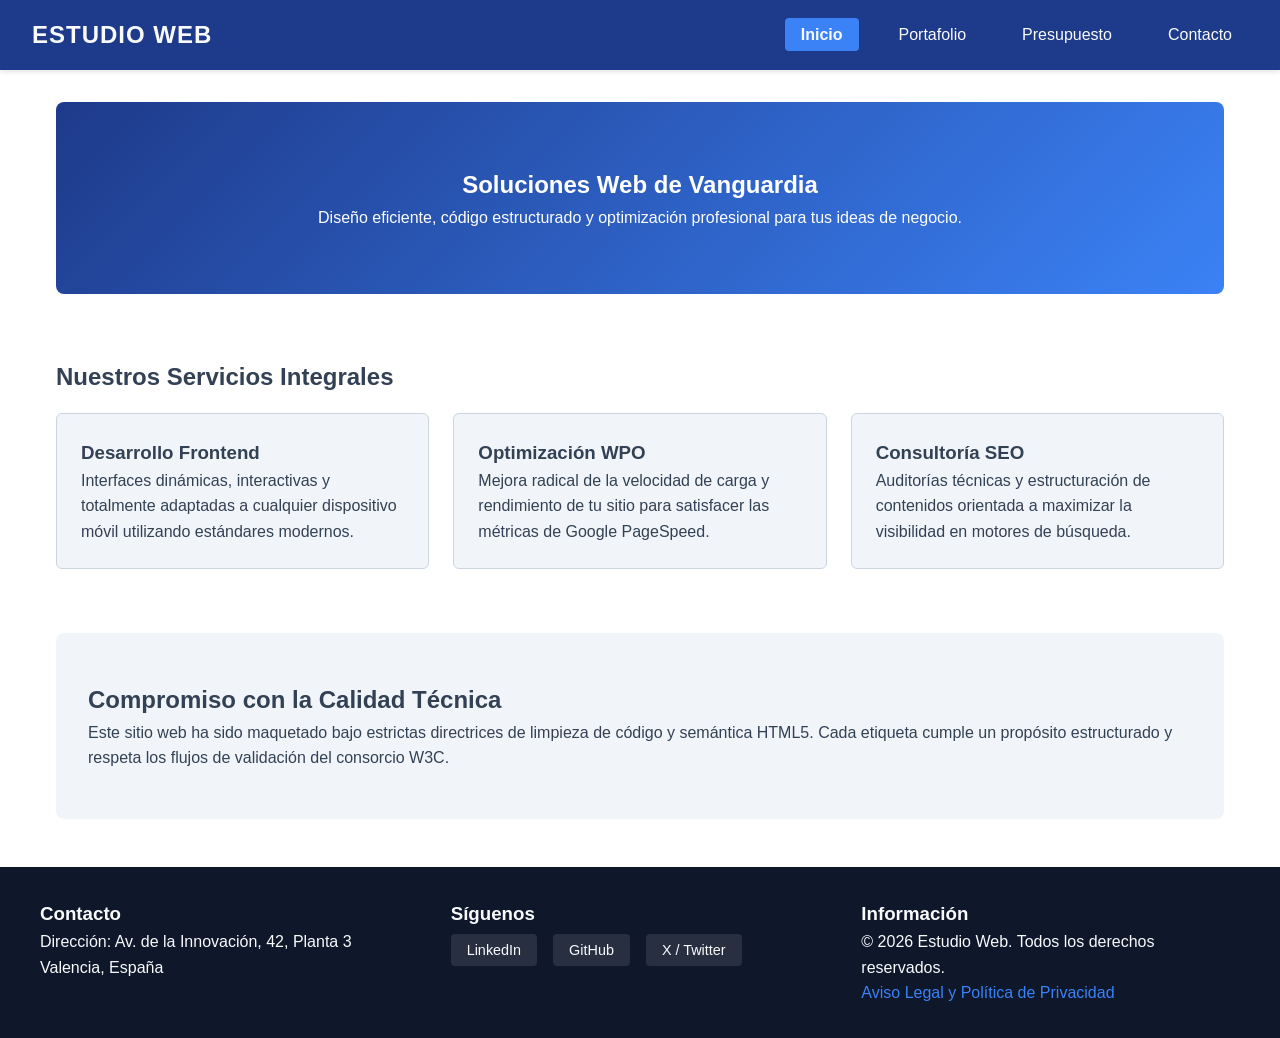
<file: index.html>
<!DOCTYPE html>
<html lang="es">
<head>
    <meta charset="UTF-8">
    <meta name="viewport" content="width=device-width, initial-scale=1.0">
    <title>Estudio Web | Proyectos Máster</title>
    <link rel="stylesheet" href="css/styles.css">
</head>
<body>

    <!-- Menú de navegación obligatorio arriba -->
    <header>
        <div class="logo">
            <a href="index.html">ESTUDIO WEB</a>
        </div>
        <nav>
            <ul>
                <li><a href="index.html" class="active">Inicio</a></li>
                <li><a href="views/productos.html">Portafolio</a></li>
                <li><a href="views/presupuesto.html">Presupuesto</a></li>
                <li><a href="views/contacto.html">Contacto</a></li>
            </ul>
        </nav>
    </header>

    <main>
        <!-- Sección 1: Portada / Hero -->
        <section class="hero-section">
            <h1>Soluciones Web de Vanguardia</h1>
            <p>Diseño eficiente, código estructurado y optimización profesional para tus ideas de negocio.</p>
        </section>

        <!-- Sección 2: Servicios -->
        <section class="services-section">
            <h2>Nuestros Servicios Integrales</h2>
            <div class="services-grid">
                <article class="service-card">
                    <h3>Desarrollo Frontend</h3>
                    <p>Interfaces dinámicas, interactivas y totalmente adaptadas a cualquier dispositivo móvil utilizando estándares modernos.</p>
                </article>
                <article class="service-card">
                    <h3>Optimización WPO</h3>
                    <p>Mejora radical de la velocidad de carga y rendimiento de tu sitio para satisfacer las métricas de Google PageSpeed.</p>
                </article>
                <article class="service-card">
                    <h3>Consultoría SEO</h3>
                    <p>Auditorías técnicas y estructuración de contenidos orientada a maximizar la visibilidad en motores de búsqueda.</p>
                </article>
            </div>
        </section>

        <!-- Sección 3: Quiénes Somos -->
        <section class="about-section">
            <h2>Compromiso con la Calidad Técnica</h2>
            <p>Este sitio web ha sido maquetado bajo estrictas directrices de limpieza de código y semántica HTML5. Cada etiqueta cumple un propósito estructurado y respeta los flujos de validación del consorcio W3C.</p>
        </section>
    </main>

    <!-- Pie de página obligatorio -->
    <footer>
        <div class="footer-container">
            <div class="footer-info">
                <h3>Contacto</h3>
                <p>Dirección: Av. de la Innovación, 42, Planta 3</p>
                <p>Valencia, España</p>
            </div>
            <div class="footer-social">
                <h3>Síguenos</h3>
                <ul>
                    <li><a href="https://linkedin.com" target="_blank" rel="noopener">LinkedIn</a></li>
                    <li><a href="https://github.com" target="_blank" rel="noopener">GitHub</a></li>
                    <li><a href="https://twitter.com" target="_blank" rel="noopener">X / Twitter</a></li>
                </ul>
            </div>
            <div class="footer-legal">
                <h3>Información</h3>
                <p>&copy; 2026 Estudio Web. Todos los derechos reservados.</p>
                <p><a href="#">Aviso Legal y Política de Privacidad</a></p>
            </div>
        </div>
    </footer>

</body>
</html>
</file>
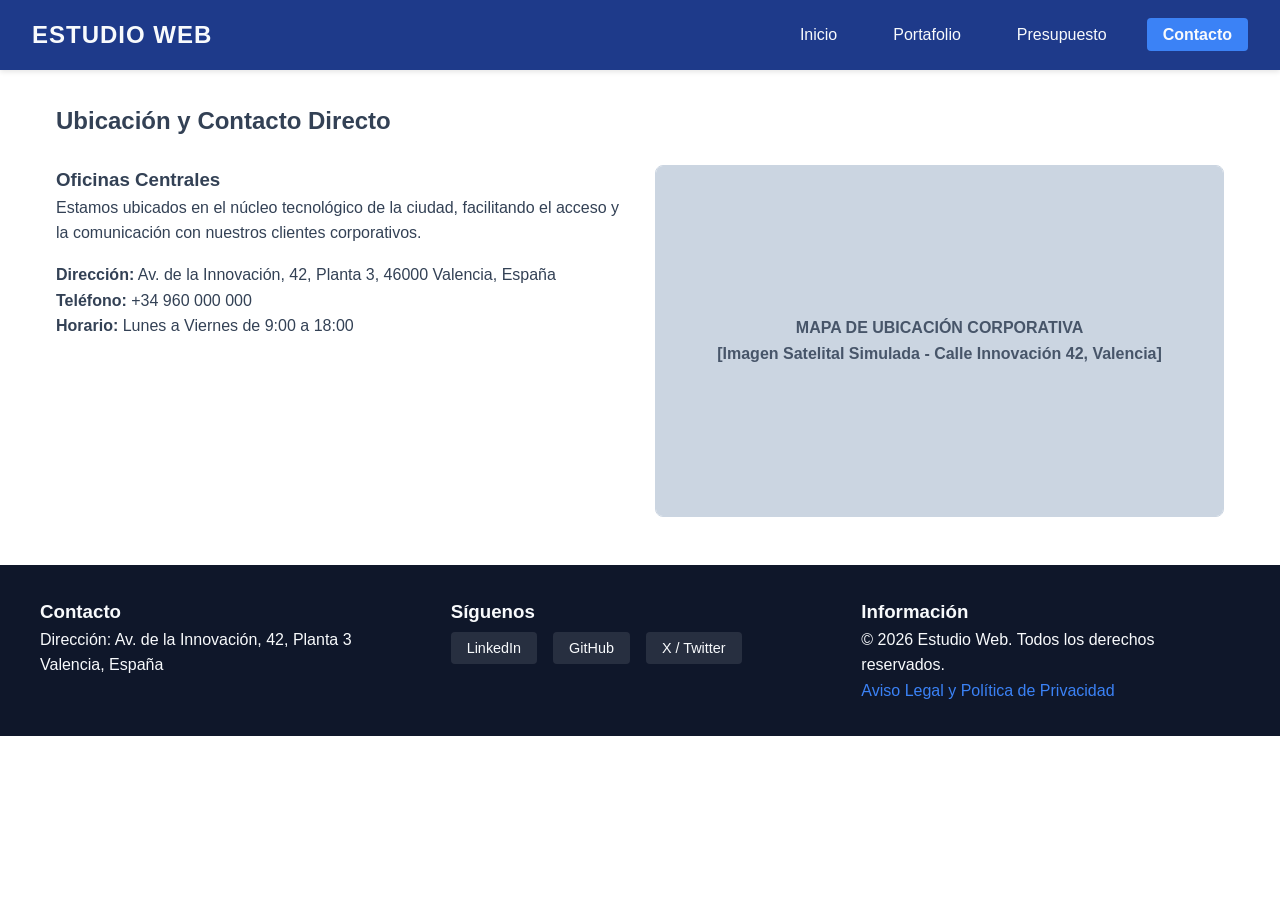
<file: views/contacto.html>
<!DOCTYPE html>
<html lang="es">
<head>
    <meta charset="UTF-8">
    <meta name="viewport" content="width=device-width, initial-scale=1.0">
    <title>Contacto | Estudio Web</title>
    <link rel="stylesheet" href="../css/styles.css">
</head>
<body>

    <header>
        <div class="logo">
            <a href="../index.html">ESTUDIO WEB</a>
        </div>
        <nav>
            <ul>
                <li><a href="../index.html">Inicio</a></li>
                <li><a href="productos.html">Portafolio</a></li>
                <li><a href="presupuesto.html">Presupuesto</a></li>
                <li><a href="contacto.html" class="active">Contacto</a></li>
            </ul>
        </nav>
    </header>

    <main>
        <section>
            <h2 style="margin-bottom: 1.5rem;">Ubicación y Contacto Directo</h2>
            
            <div class="contact-container">
                <div class="contact-details">
                    <h3>Oficinas Centrales</h3>
                    <p style="margin-bottom: 1rem;">Estamos ubicados en el núcleo tecnológico de la ciudad, facilitando el acceso y la comunicación con nuestros clientes corporativos.</p>
                    <p><strong>Dirección:</strong> Av. de la Innovación, 42, Planta 3, 46000 Valencia, España</p>
                    <p><strong>Teléfono:</strong> +34 960 000 000</p>
                    <p><strong>Horario:</strong> Lunes a Viernes de 9:00 a 18:00</p>
                </div>
                
                <div class="map-box">
                    <!-- Mapa simulado en imagen según los requerimientos permitidos del enunciado -->
                    <div class="map-placeholder">
                        MAPA DE UBICACIÓN CORPORATIVA<br>
                        [Imagen Satelital Simulada - Calle Innovación 42, Valencia]
                    </div>
                </div>
            </div>
        </section>
    </main>

    <footer>
        <div class="footer-container">
            <div class="footer-info">
                <h3>Contacto</h3>
                <p>Dirección: Av. de la Innovación, 42, Planta 3</p>
                <p>Valencia, España</p>
            </div>
            <div class="footer-social">
                <h3>Síguenos</h3>
                <ul>
                    <li><a href="https://linkedin.com" target="_blank" rel="noopener">LinkedIn</a></li>
                    <li><a href="https://github.com" target="_blank" rel="noopener">GitHub</a></li>
                    <li><a href="https://twitter.com" target="_blank" rel="noopener">X / Twitter</a></li>
                </ul>
            </div>
            <div class="footer-legal">
                <h3>Información</h3>
                <p>&copy; 2026 Estudio Web. Todos los derechos reservados.</p>
                <p><a href="#">Aviso Legal y Política de Privacidad</a></p>
            </div>
        </div>
    </footer>

</body>
</html>
</file>
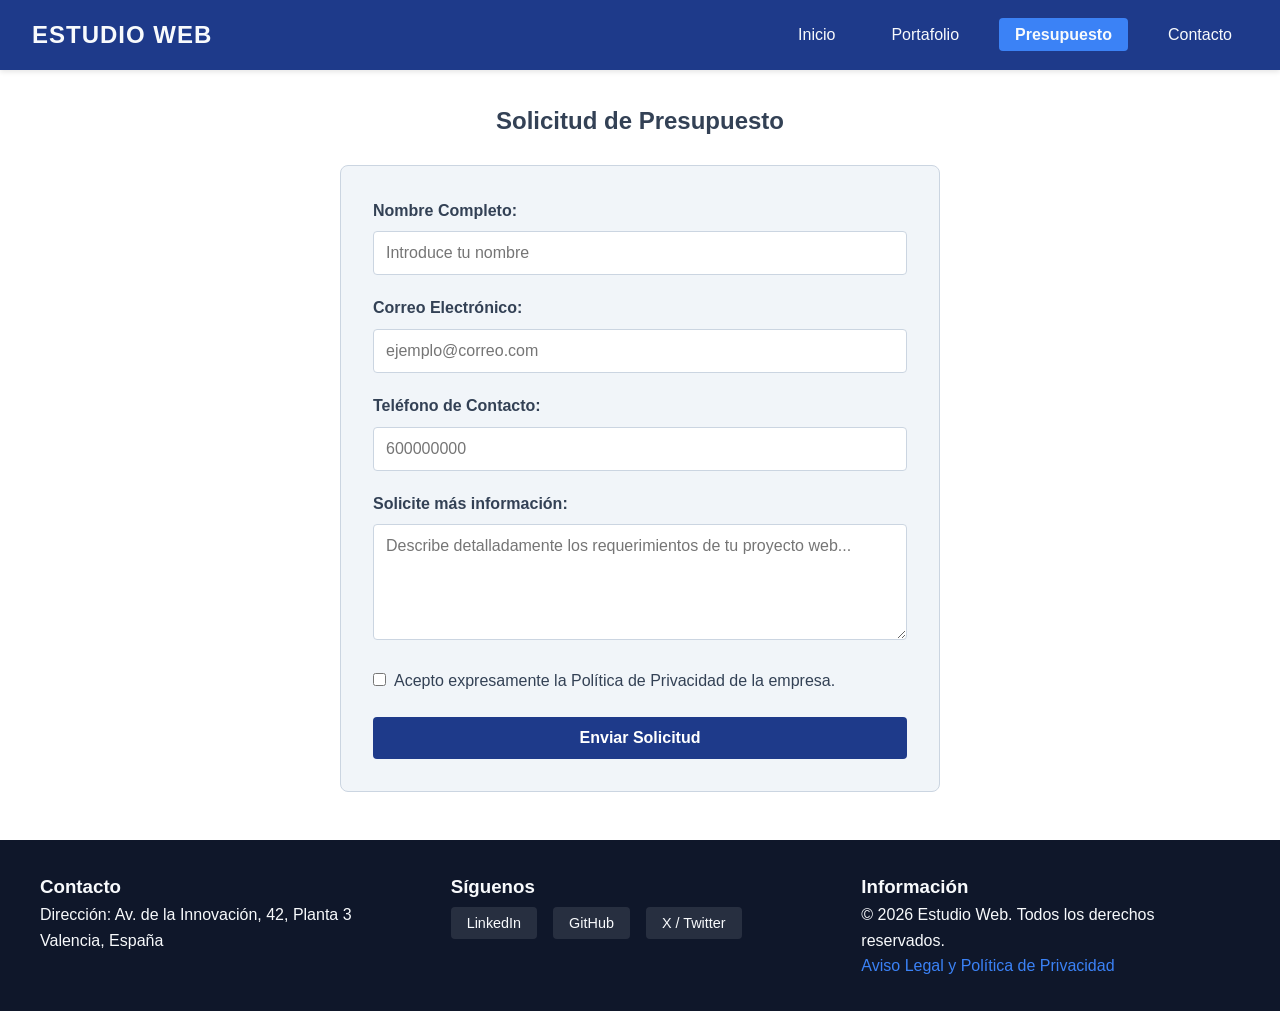
<file: views/presupuesto.html>
<!DOCTYPE html>
<html lang="es">
<head>
    <meta charset="UTF-8">
    <meta name="viewport" content="width=device-width, initial-scale=1.0">
    <title>Presupuesto | Estudio Web</title>
    <link rel="stylesheet" href="../css/styles.css">
</head>
<body>

    <header>
        <div class="logo">
            <a href="../index.html">ESTUDIO WEB</a>
        </div>
        <nav>
            <ul>
                <li><a href="../index.html">Inicio</a></li>
                <li><a href="productos.html">Portafolio</a></li>
                <li><a href="presupuesto.html" class="active">Presupuesto</a></li>
                <li><a href="contacto.html">Contacto</a></li>
            </ul>
        </nav>
    </header>

    <main>
        <section>
            <h2 style="text-align: center; margin-bottom: 1.5rem;">Solicitud de Presupuesto</h2>
            
            <div class="form-container">
                <form action="#" method="POST">
                    <div class="form-group">
                        <label for="nombre">Nombre Completo:</label>
                        <input type="text" id="nombre" name="nombre" class="form-control" required placeholder="Introduce tu nombre">
                    </div>
                    
                    <div class="form-group">
                        <label for="email">Correo Electrónico:</label>
                        <input type="email" id="email" name="email" class="form-control" required placeholder="ejemplo@correo.com">
                    </div>
                    
                    <div class="form-group">
                        <label for="telefono">Teléfono de Contacto:</label>
                        <input type="tel" id="telefono" name="telefono" class="form-control" required placeholder="600000000">
                    </div>
                    
                    <div class="form-group">
                        <label for="informacion">Solicite más información:</label>
                        <textarea id="informacion" name="informacion" class="form-control" rows="5" required placeholder="Describe detalladamente los requerimientos de tu proyecto web..."></textarea>
                    </div>
                    
                    <div class="checkbox-group">
                        <input type="checkbox" id="privacidad" name="privacidad" required>
                        <label for="privacidad">Acepto expresamente la Política de Privacidad de la empresa.</label>
                    </div>
                    
                    <button type="submit" class="btn-submit">Enviar Solicitud</button>
                </form>
            </div>
        </section>
    </main>

    <footer>
        <div class="footer-container">
            <div class="footer-info">
                <h3>Contacto</h3>
                <p>Dirección: Av. de la Innovación, 42, Planta 3</p>
                <p>Valencia, España</p>
            </div>
            <div class="footer-social">
                <h3>Síguenos</h3>
                <ul>
                    <li><a href="https://linkedin.com" target="_blank" rel="noopener">LinkedIn</a></li>
                    <li><a href="https://github.com" target="_blank" rel="noopener">GitHub</a></li>
                    <li><a href="https://twitter.com" target="_blank" rel="noopener">X / Twitter</a></li>
                </ul>
            </div>
            <div class="footer-legal">
                <h3>Información</h3>
                <p>&copy; 2026 Estudio Web. Todos los derechos reservados.</p>
                <p><a href="#">Aviso Legal y Política de Privacidad</a></p>
            </div>
        </div>
    </footer>

</body>
</html>
</file>
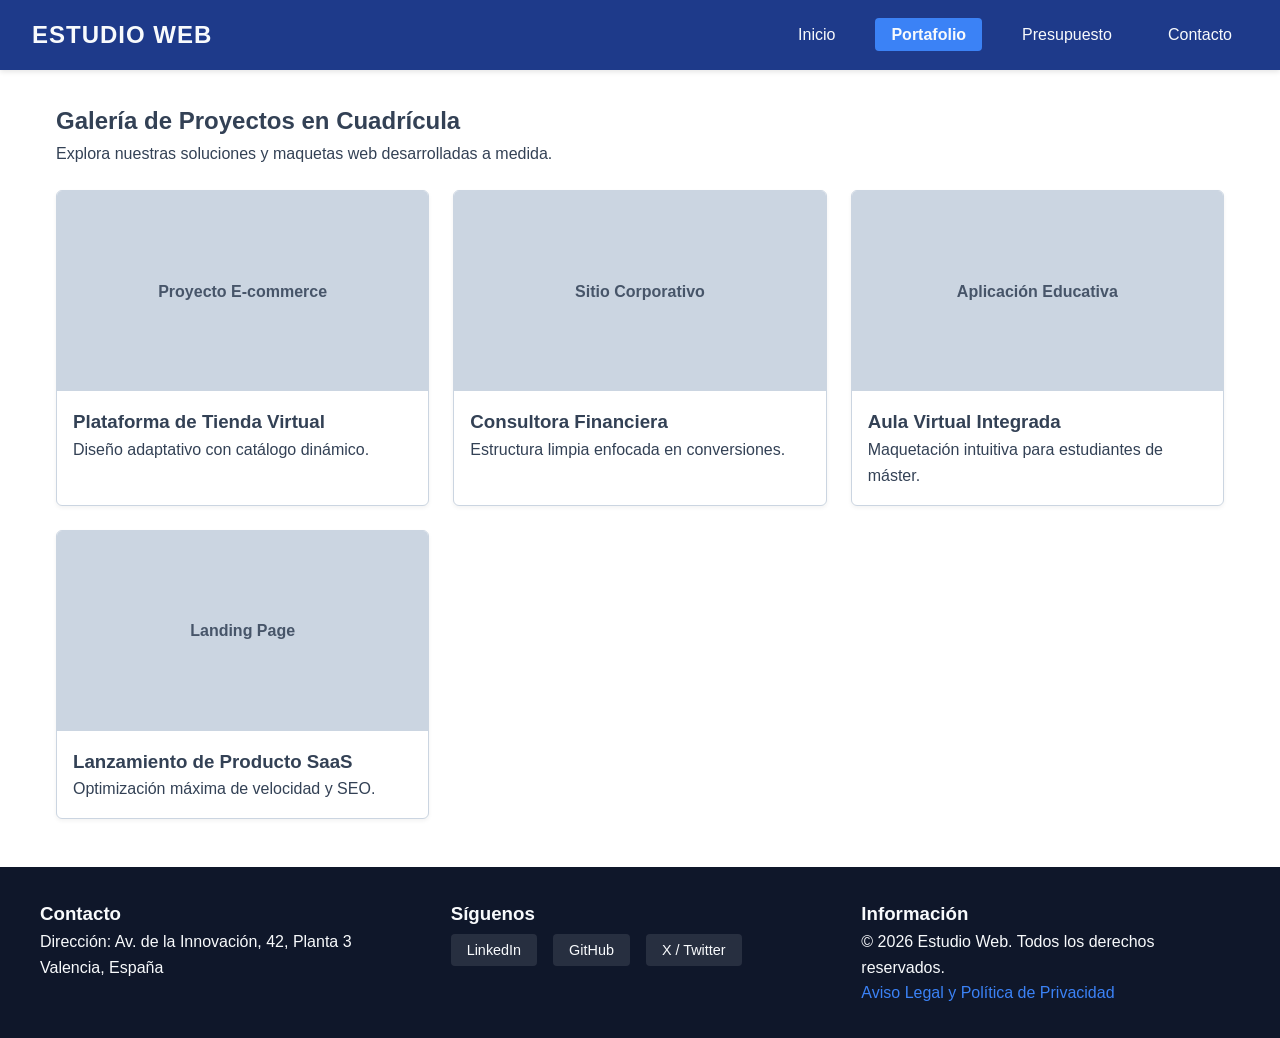
<file: views/productos.html>
<!DOCTYPE html>
<html lang="es">
<head>
    <meta charset="UTF-8">
    <meta name="viewport" content="width=device-width, initial-scale=1.0">
    <title>Portafolio | Estudio Web</title>
    <link rel="stylesheet" href="../css/styles.css">
</head>
<body>

    <header>
        <div class="logo">
            <a href="../index.html">ESTUDIO WEB</a>
        </div>
        <nav>
            <ul>
                <li><a href="../index.html">Inicio</a></li>
                <li><a href="productos.html" class="active">Portafolio</a></li>
                <li><a href="presupuesto.html">Presupuesto</a></li>
                <li><a href="contacto.html">Contacto</a></li>
            </ul>
        </nav>
    </header>

    <main>
        <section>
            <h2>Galería de Proyectos en Cuadrícula</h2>
            <p>Explora nuestras soluciones y maquetas web desarrolladas a medida.</p>
            
            <div class="gallery-grid">
                <article class="gallery-item">
                    <div class="gallery-placeholder">Proyecto E-commerce</div>
                    <div class="gallery-info">
                        <h3>Plataforma de Tienda Virtual</h3>
                        <p>Diseño adaptativo con catálogo dinámico.</p>
                    </div>
                </article>
                <article class="gallery-item">
                    <div class="gallery-placeholder">Sitio Corporativo</div>
                    <div class="gallery-info">
                        <h3>Consultora Financiera</h3>
                        <p>Estructura limpia enfocada en conversiones.</p>
                    </div>
                </article>
                <article class="gallery-item">
                    <div class="gallery-placeholder">Aplicación Educativa</div>
                    <div class="gallery-info">
                        <h3>Aula Virtual Integrada</h3>
                        <p>Maquetación intuitiva para estudiantes de máster.</p>
                    </div>
                </article>
                <article class="gallery-item">
                    <div class="gallery-placeholder">Landing Page</div>
                    <div class="gallery-info">
                        <h3>Lanzamiento de Producto SaaS</h3>
                        <p>Optimización máxima de velocidad y SEO.</p>
                    </div>
                </article>
            </div>
        </section>
    </main>

    <footer>
        <div class="footer-container">
            <div class="footer-info">
                <h3>Contacto</h3>
                <p>Dirección: Av. de la Innovación, 42, Planta 3</p>
                <p>Valencia, España</p>
            </div>
            <div class="footer-social">
                <h3>Síguenos</h3>
                <ul>
                    <li><a href="https://linkedin.com" target="_blank" rel="noopener">LinkedIn</a></li>
                    <li><a href="https://github.com" target="_blank" rel="noopener">GitHub</a></li>
                    <li><a href="https://twitter.com" target="_blank" rel="noopener">X / Twitter</a></li>
                </ul>
            </div>
            <div class="footer-legal">
                <h3>Información</h3>
                <p>&copy; 2026 Estudio Web. Todos los derechos reservados.</p>
                <p><a href="#">Aviso Legal y Política de Privacidad</a></p>
            </div>
        </div>
    </footer>

</body>
</html>
</file>
<file: css/styles.css>
/* ==========================================================================
   Estilos Globales y Variables (Paleta Elegida en Paletton: Azul, Gris y Blanco)
   ========================================================================== */
:root {
    --primary-color: #1e3a8a; /* Azul corporativo */
    --primary-light: #3b82f6; /* Azul claro para elementos activos */
    --bg-dark: #0f172a;      /* Fondo oscuro para contraste */
    --text-dark: #334155;    /* Texto principal */
    --text-light: #f8fafc;   /* Texto claro */
    --bg-light: #f1f5f9;     /* Fondo claro para secciones */
    --border-color: #cbd5e1; /* Bordes */
}

* {
    margin: 0;
    padding: 0;
    box-sizing: border-box;
}

body {
    font-family: 'Segoe UI', Tahoma, Geneva, Verdana, sans-serif;
    color: var(--text-dark);
    line-height: 1.6;
    background-color: #ffffff;
}

/* ==========================================================================
   Componentes Compartidos: Header, Navegación y Footer
   ========================================================================== */
header {
    background-color: var(--primary-color);
    color: var(--text-light);
    padding: 1rem 2rem;
    position: sticky;
    top: 0;
    z-index: 1000;
    display: flex;
    justify-content: space-between;
    align-items: center;
    box-shadow: 0 2px 5px rgba(0,0,0,0.1);
}

.logo a {
    color: var(--text-light);
    text-decoration: none;
    font-size: 1.5rem;
    font-weight: bold;
    letter-spacing: 1px;
}

nav ul {
    list-style: none;
    display: flex;
    gap: 1.5rem;
}

nav ul li a {
    color: var(--text-light);
    text-decoration: none;
    font-weight: 500;
    padding: 0.5rem 1rem;
    border-radius: 4px;
    transition: background-color 0.3s ease;
}

nav ul li a:hover {
    background-color: rgba(255, 255, 255, 0.1);
}

/* Clase para resaltar la página activa solicitada por el enunciado */
nav ul li a.active {
    background-color: var(--primary-light);
    font-weight: bold;
}

footer {
    background-color: var(--bg-dark);
    color: var(--text-light);
    padding: 2rem;
    margin-top: 3rem;
}

.footer-container {
    display: flex;
    flex-wrap: wrap;
    justify-content: space-between;
    max-width: 1200px;
    margin: 0 auto;
    gap: 2rem;
}

.footer-info, .footer-social, .footer-legal {
    flex: 1;
    min-width: 250px;
}

.footer-social ul {
    list-style: none;
    display: flex;
    gap: 1rem;
    margin-top: 0.5rem;
}

.footer-social ul li a {
    color: var(--text-light);
    text-decoration: none;
    background-color: rgba(255,255,255,0.1);
    padding: 0.5rem 1rem;
    border-radius: 4px;
    font-size: 0.9rem;
    transition: background-color 0.3s;
}

.footer-social ul li a:hover {
    background-color: var(--primary-light);
}

.footer-legal a {
    color: var(--primary-light);
    text-decoration: none;
}

.footer-legal a:hover {
    text-decoration: underline;
}

/* ==========================================================================
   Estructuras de Páginas Específicas
   ========================================================================== */
main {
    max-width: 1200px;
    margin: 2rem auto;
    padding: 0 1rem;
}

/* Index - Portada (Mínimo 3 secciones) */
.hero-section {
    background: linear-gradient(135deg, #1e3a8a 0%, #3b82f6 100%);
    color: white;
    padding: 4rem 2rem;
    text-align: center;
    border-radius: 8px;
    margin-bottom: 2rem;
}

.services-section {
    padding: 2rem 0;
    margin-bottom: 2rem;
}

.services-grid {
    display: flex;
    gap: 1.5rem;
    flex-wrap: wrap;
    margin-top: 1rem;
}

.service-card {
    flex: 1;
    min-width: 280px;
    border: 1px solid var(--border-color);
    padding: 1.5rem;
    border-radius: 6px;
    background-color: var(--bg-light);
}

.about-section {
    background-color: var(--bg-light);
    padding: 3rem 2rem;
    border-radius: 8px;
}

/* Galería / Portafolio en Cuadrícula (Grid) */
.gallery-grid {
    display: grid;
    grid-template-columns: repeat(auto-fill, minmax(280px, 1fr));
    gap: 1.5rem;
    margin-top: 1.5rem;
}

.gallery-item {
    border: 1px solid var(--border-color);
    border-radius: 6px;
    overflow: hidden;
    background: white;
    box-shadow: 0 2px 4px rgba(0,0,0,0.05);
}

.gallery-placeholder {
    width: 100%;
    height: 200px;
    background-color: #cbd5e1;
    display: flex;
    align-items: center;
    justify-content: center;
    color: #475569;
    font-weight: bold;
}

.gallery-info {
    padding: 1rem;
}

/* Formulario de Presupuesto */
.form-container {
    max-width: 600px;
    margin: 0 auto;
    background: var(--bg-light);
    padding: 2rem;
    border-radius: 8px;
    border: 1px solid var(--border-color);
}

.form-group {
    margin-bottom: 1.25rem;
}

.form-group label {
    display: block;
    margin-bottom: 0.5rem;
    font-weight: 600;
}

.form-control {
    width: 100%;
    padding: 0.75rem;
    border: 1px solid var(--border-color);
    border-radius: 4px;
    font-family: inherit;
    font-size: 1rem;
}

.form-control:focus {
    outline: none;
    border-color: var(--primary-light);
    box-shadow: 0 0 0 3px rgba(59, 130, 246, 0.2);
}

.checkbox-group {
    display: flex;
    align-items: flex-start;
    gap: 0.5rem;
    margin-bottom: 1.5rem;
}

.checkbox-group input {
    margin-top: 0.3rem;
}

.btn-submit {
    background-color: var(--primary-color);
    color: white;
    padding: 0.75rem 1.5rem;
    border: none;
    border-radius: 4px;
    font-size: 1rem;
    font-weight: bold;
    cursor: pointer;
    width: 100%;
    transition: background-color 0.2s;
}

.btn-submit:hover {
    background-color: var(--primary-light);
}

/* Contacto y Mapa */
.contact-container {
    display: flex;
    flex-wrap: wrap;
    gap: 2rem;
}

.contact-details {
    flex: 1;
    min-width: 300px;
}

.map-box {
    flex: 1;
    min-width: 300px;
    border: 1px solid var(--border-color);
    border-radius: 8px;
    overflow: hidden;
}

.map-placeholder {
    width: 100%;
    height: 350px;
    background-color: #cbd5e1;
    display: flex;
    align-items: center;
    justify-content: center;
    color: #475569;
    font-weight: bold;
    text-align: center;
    padding: 1rem;
}
</file>
